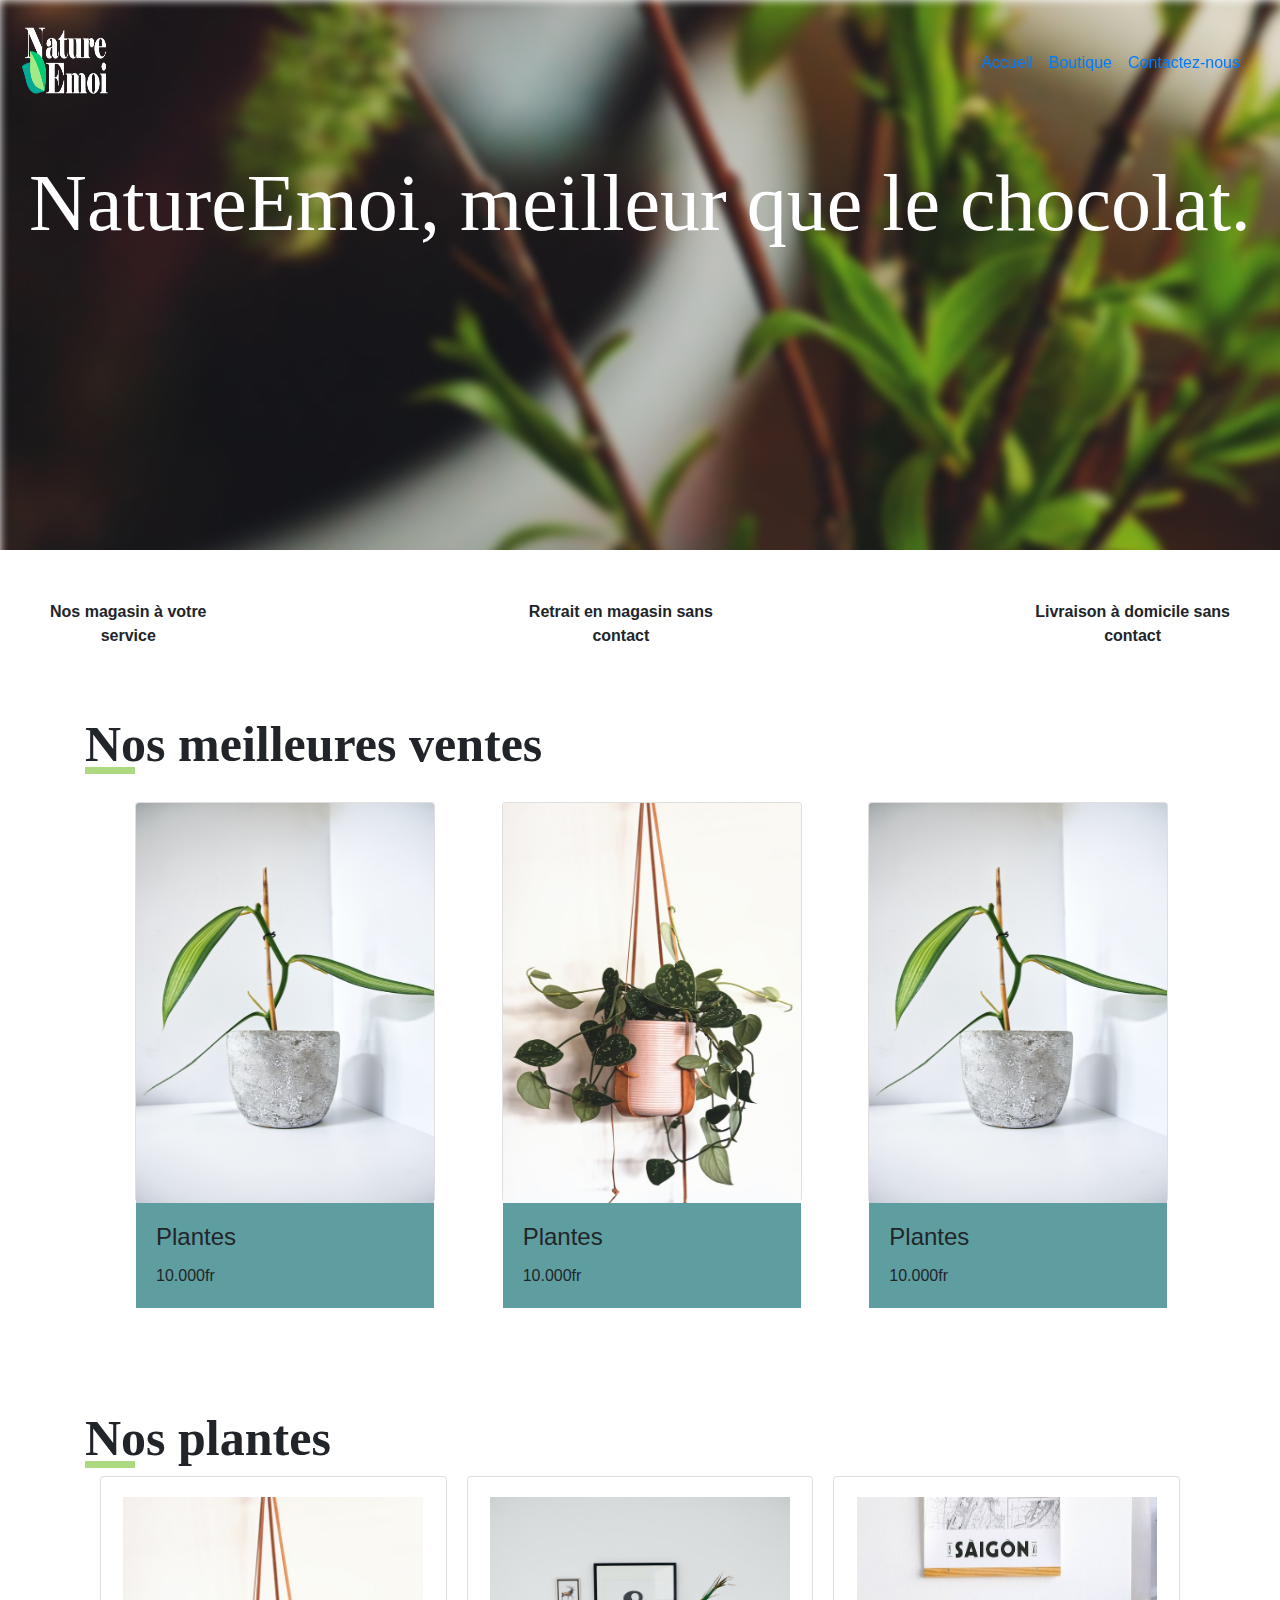
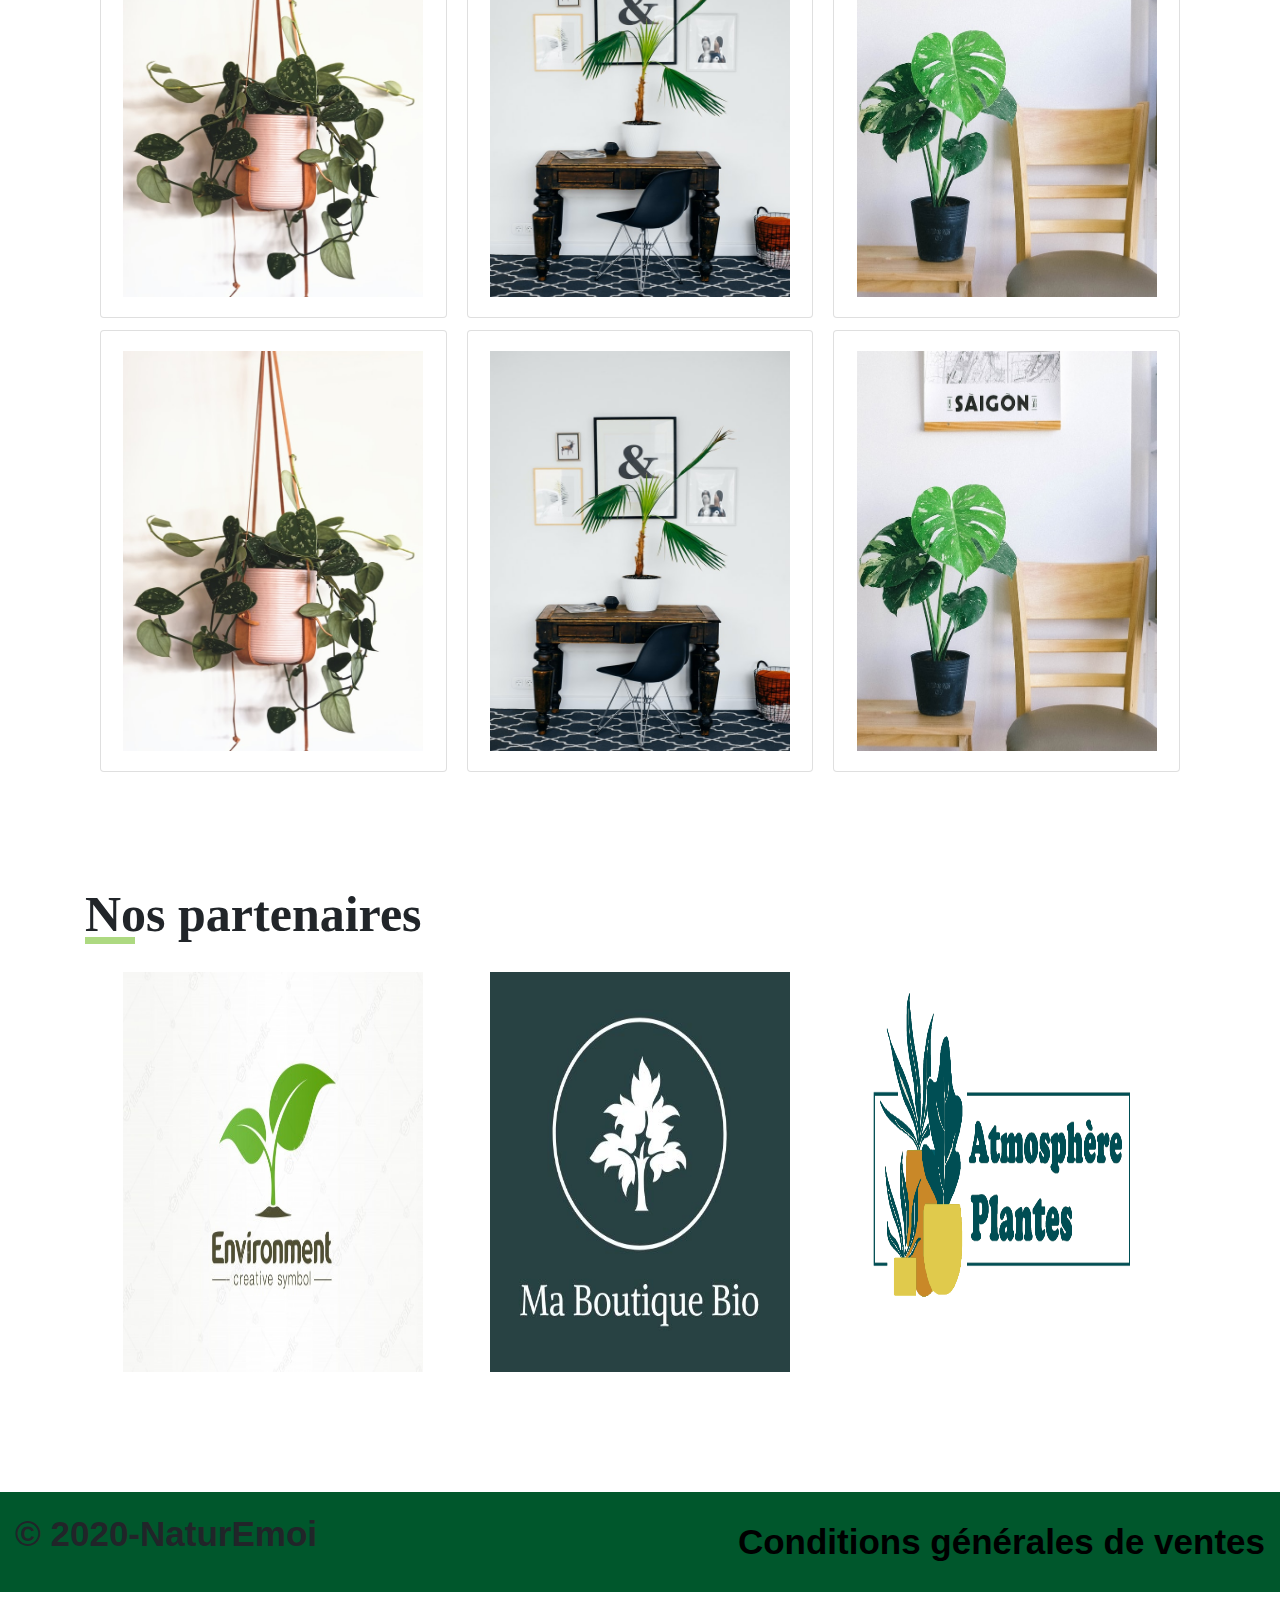
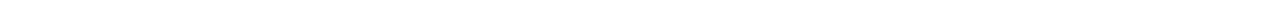
<file: index.html>
<!DOCTYPE html>
    <html lang="en">
        <head>
            <link rel="stylesheet" href="https://stackpath.bootstrapcdn.com/bootstrap/4.3.1/css/bootstrap.min.css">
            <script src="https://ajax.googleapis.com/ajax/libs/jquery/1.12.4/jquery.min.js"></script>
            <script src="https://stackpath.bootstrapcdn.com/bootstrap/4.3.1/js/bootstrap.min.js"></script>
            <link rel="stylesheet" href="https://use.fontawesome.com/releases/v5.7.0/css/all.css" integrity="sha384-lZN37f5QGtY3VHgisS14W3ExzMWZxybE1SJSEsQp9S+oqd12jhcu+A56Ebc1zFSJ" crossorigin="anonymous">
            <meta charset="UTF-8">
            <meta http-equiv="X-UA-Compatible" content="IE=edge">
            <link rel="stylesheet" href="style.css">
            <meta name="viewport" content="width=device-width, initial-scale=1.0">
            <title>ma_boutique_bootstrap</title>
        </head>
<body>
    
    <nav class="navbar navbar-expand-sm fixed-top ">
        <!-- Brand -->
        <a class="navbar-brand logo" href="#">
            <img src="imgss/logo.png" alt="logo du site" width="100px" height="100px">
        </a>
      
        <!-- Links -->
        <ul class="navbar-nav ml-auto nav-link">
          <li class="nav-item">
            <a class="nav-link" href="#">Accueil</a>
          </li>
          <li class="nav-item">
            <a class="nav-link" href="#">Boutique</a>
          </li>
          <li class="nav-item">
            <a class="nav-link" href="#">Contactez-nous</a>
          </li>
    </nav>

    <section class="container-fluid top-page">
		<div class="landing-page">
			<h1 class="big-title text-center">NatureEmoi, meilleur que le chocolat.</h1>
			<a href="" class="scroll-down">scroll<i class="fas fa-angle-down"></i></a>
		</div>
     </section>



     <section class=" containe-fluid services">
	
        <div class="service-items">
            <i class="fas fa-store delivery-icones" ></i>
            <p class="service-details">Nos magasin à votre <br> service</p>
        </div>
    
        <div class="service-items">
            <i class="fas fa-people-carry delivery-icones"></i>
            <p class="service-details">Retrait en magasin sans <br> contact</p>
        </div>
    
        <div class="service-items">
            <i class="fas fa-truck delivery-icones"></i>
            <p class="service-details">Livraison à domicile sans <br> contact</p>
        </div>
        
    </section>
 

    <section class=" container bests-items margin1">
        <h2 class="section-title">Nos meilleures ventes</h2>

        <div class="container">
            <div class="card-columns">
              <div class="">
                <div class="card-body text-center">
                    <div class="container">
                        <div class="card" style="width:300px; height: 400px;">
                          <img class="card-img-top" src="imgss/8.jpg" alt="" width="300px" height="400px" alt="Card image" >
                          <div class="card-body prix">
                            <h4 class="card-title text-left">Plantes</h4>
                            <p class="card-text text-left">10.000fr</p>
                          </div>
                        </div>
                      </div>
                </div>
              </div>
              <div class=" ">
                <div class="card-body text-center">
                    <div class="container">
                        <div class="card" style="width:300px; height: 400px;">
                          <img class="card-img-top" src="imgss/3.jpg" alt="" width="300px" height="400px" alt="Card image" >
                          <div class="card-body prix">
                            <h4 class="card-title text-left">Plantes</h4>
                            <p class="card-text text-left">10.000fr</p>
                          </div>
                        </div>
                      </div>
                </div>
              </div>
              <div class=" ">
                <div class="card-body text-center">
                    <div class="container">
                        <div class="card" style="width:300px; height: 400px;">
                          <img class="card-img-top" src="imgss/8.jpg" alt="" width="300px" height="400px" alt="Card image" >
                          <div class="card-body prix">
                            <h4 class="card-title text-left">Plantes</h4>
                            <p class="card-text text-left">10.000fr</p>
                          </div>
                        </div>
                      </div>
                </div>
              </div>
            </div>

          </div>
        
    </section>


    <section class="container mes-plantes margin2">
        <h2 class="section-title">Nos plantes</h2>
        <div class="container">
            <div class="card-columns">
              <div class="card ">
                <div class="card-body text-center">
                  <img src="imgss/3.jpg" alt="" width="300px" height="400px">
                </div>
              </div>
              <div class="card ">
                <div class="card-body text-center">
                  <img src="imgss/6.jpg" alt="" width="300px" height="400px">
                </div>
              </div>
              <div class="card ">
                <div class="card-body text-center">
                  <img src="imgss/5.jpg" alt="" width="300px" height="400px">
                </div>
              </div>
            </div>
        </div>

        <div class="container">
            <div class="card-columns">
              <div class="card ">
                <div class="card-body text-center">
                  <img src="imgss/3.jpg" alt="" width="300px" height="400px">
                </div>
              </div>
              <div class="card ">
                <div class="card-body text-center">
                  <img src="imgss/6.jpg" alt="" width="300px" height="400px">
                </div>
              </div>
              <div class="card ">
                <div class="card-body text-center">
                  <img src="imgss/5.jpg" alt="" width="300px" height="400px">
                </div>
              </div>
            </div>
        </div>
       
    </section>


    <section class=" container margin3">
        <h2 class="section-title">Nos partenaires</h2>
        <div class="container">
            <div class="card-columns">
              <div class="">
                <div class="card-body text-center">
                  <img src="imgss/environ.jpg" alt="" width="300px" height="400px">
                </div>
              </div>
              <div class=" ">
                <div class="card-body text-center">
                  <img src="imgss/creer-logo-modifier-texte.jpg" alt="" width="300px" height="400px">
                </div>
              </div>
              <div class="">
                <div class="card-body text-center">
                  <img src="imgss/logo-jaune-orangepng-1024x548jaune.png" alt="" width="300px" height="400px">
                </div>
              </div>
            </div>
        </div>
    </section>


    <footer class="container-fluid">
        <p class="copyright">&copy; 2020-NaturEmoi</p>
        <a href="" class="cgv">Conditions générales de ventes</a>
    </footer>



</body>
</html>
</file>
<file: style.css>
.top-page{
    background-image: url(imgss/bg.jpg);
    height: 550px;
}

.scroll-down{
	color: white;
	text-decoration: none;
	position: absolute;
	bottom: 150px;
}

.big-title{
	color: white;
	font-size: 80px;
	font-family: 'abril Fatface', cursive;
	font-weight: 90px;
    position: relative;
    top: 155px;
}


.services{
    display: flex;
    justify-content: space-between;
    margin: 50px;
}

.service-items {
   display: flex;
   align-items: center;
   flex-direction: column;
}

.delivery-icones{
    font-size: 50px;
    color:#ADD981;
}

.service-details{
   font-weight: 600;
   text-align: center;
}


.section-title{
    font-size: 50px;
    font-family: 'Abril fatFace', cursive;
    font-weight: 600;
    position: relative;
 
}

.section-title::before {
    content: "";
    position: absolute;
    background-color: #ADD981;
    width: 50px;
    height: 7px;
    bottom: 0;
}


.prix{
    background-color: cadetblue;
}


.margin1{
    margin-bottom: 100px;
}

.margin2{
    margin-bottom: 100px;
}

.margin3{
    margin-bottom: 100px;
}


footer{
	display: flex;
    background-color: #00572C;
	justify-content: space-between;
	align-items: center;
	margin: 20px 100px;
	font-weight: 600;
    height: 100px;
}

 footer a.cgv{
 	text-decoration: none;
 	color: black;
     font-size: 35px;
 }

 .copyright{
     font-size: 35px;
 }
</file>
